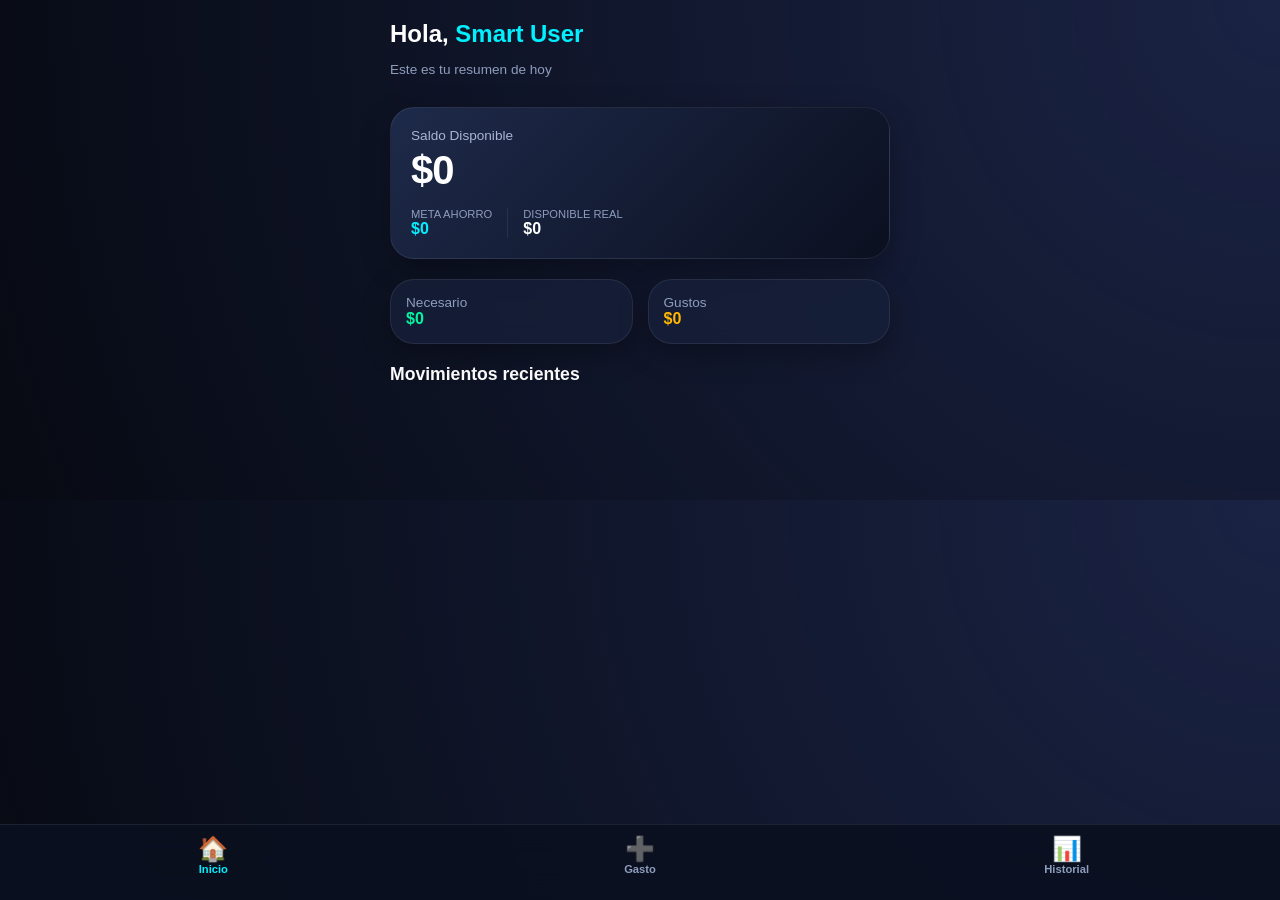
<file: index.html>
<!doctype html>
<html lang="es">
<head>
  <meta charset="utf-8" />
  <meta name="viewport" content="width=device-width, initial-scale=1, maximum-scale=1, user-scalable=0"/>
  <title>SaldoSmart</title>
  <link rel="stylesheet" href="./styles.css">
</head>
<body>

  <div class="wrap">
    <header style="margin-bottom: 30px;">
      <h2 style="margin:0; font-weight: 800;">Hola, <span style="color: var(--accent-light);">Smart User</span></h2>
      <p class="muted">Este es tu resumen de hoy</p>
    </header>

    <div class="card" style="background: linear-gradient(135deg, #1e2a4a 0%, #0b1020 100%);">
      <div class="muted" style="color: #a9b6d3;">Saldo Disponible</div>
      <div id="saldo" class="big">$0</div>
      
      <div style="display: flex; gap: 15px; margin-top: 15px;">
        <div>
          <div class="muted" style="font-size: 0.7rem;">META AHORRO</div>
          <div id="metaAhorro" style="color: var(--accent-light); font-weight: 700;">$0</div>
        </div>
        <div style="border-left: 1px solid var(--border); padding-left: 15px;">
          <div class="muted" style="font-size: 0.7rem;">DISPONIBLE REAL</div>
          <div id="disponibleReal" style="font-weight: 700;">$0</div>
        </div>
      </div>
    </div>

    <div style="display: grid; grid-template-columns: 1fr 1fr; gap: 15px; margin-bottom: 20px;">
      <div class="card" style="margin:0; padding: 15px;">
        <div class="muted">Necesario</div>
        <div id="sumNecesarios" style="color: var(--success); font-weight: 700;">$0</div>
      </div>
      <div class="card" style="margin:0; padding: 15px;">
        <div class="muted">Gustos</div>
        <div id="sumNoTanto" style="color: #ffb800; font-weight: 700;">$0</div>
      </div>
    </div>

    <h3 style="font-size: 1.1rem; margin-bottom: 15px;">Movimientos recientes</h3>
    <div id="listaGastos">
      </div>
  </div>

  <nav class="bottom-nav">
    <a href="index.html" class="nav-item active">
      <div style="font-size: 1.5rem;">🏠</div>
      Inicio
    </a>
    <a href="add.html" class="nav-item">
      <div style="font-size: 1.5rem;">➕</div>
      Gasto
    </a>
    <a href="history.html" class="nav-item">
      <div style="font-size: 1.5rem;">📊</div>
      Historial
    </a>
  </nav>

  <script>
    // Usa la misma lógica de JS que te di antes, 
    // pero actualiza el render() para crear "divs" en lugar de "tr" 
    // para que se vea mejor en móviles.
    function render() {
      const data = load();
      // ... (cálculos de saldo igual a la versión anterior) ...

      const lista = document.getElementById("listaGastos");
      lista.innerHTML = "";
      
      [...data.gastos].reverse().slice(0, 4).forEach(g => {
        lista.innerHTML += `
          <div class="card" style="padding: 12px 16px; margin-bottom: 10px; display: flex; justify-content: space-between; align-items: center;">
            <div>
              <div style="font-weight: 600; font-size: 0.9rem;">${g.concepto}</div>
              <div class="muted" style="font-size: 0.7rem;">${g.fecha}</div>
            </div>
            <div style="text-align: right;">
              <div style="font-weight: 800;">${moneyCLP(g.monto)}</div>
              <span class="tag" style="font-size: 0.5rem;">${g.tipo}</span>
            </div>
          </div>
        `;
      });
    }
  </script>
</body>
</html>
</file>
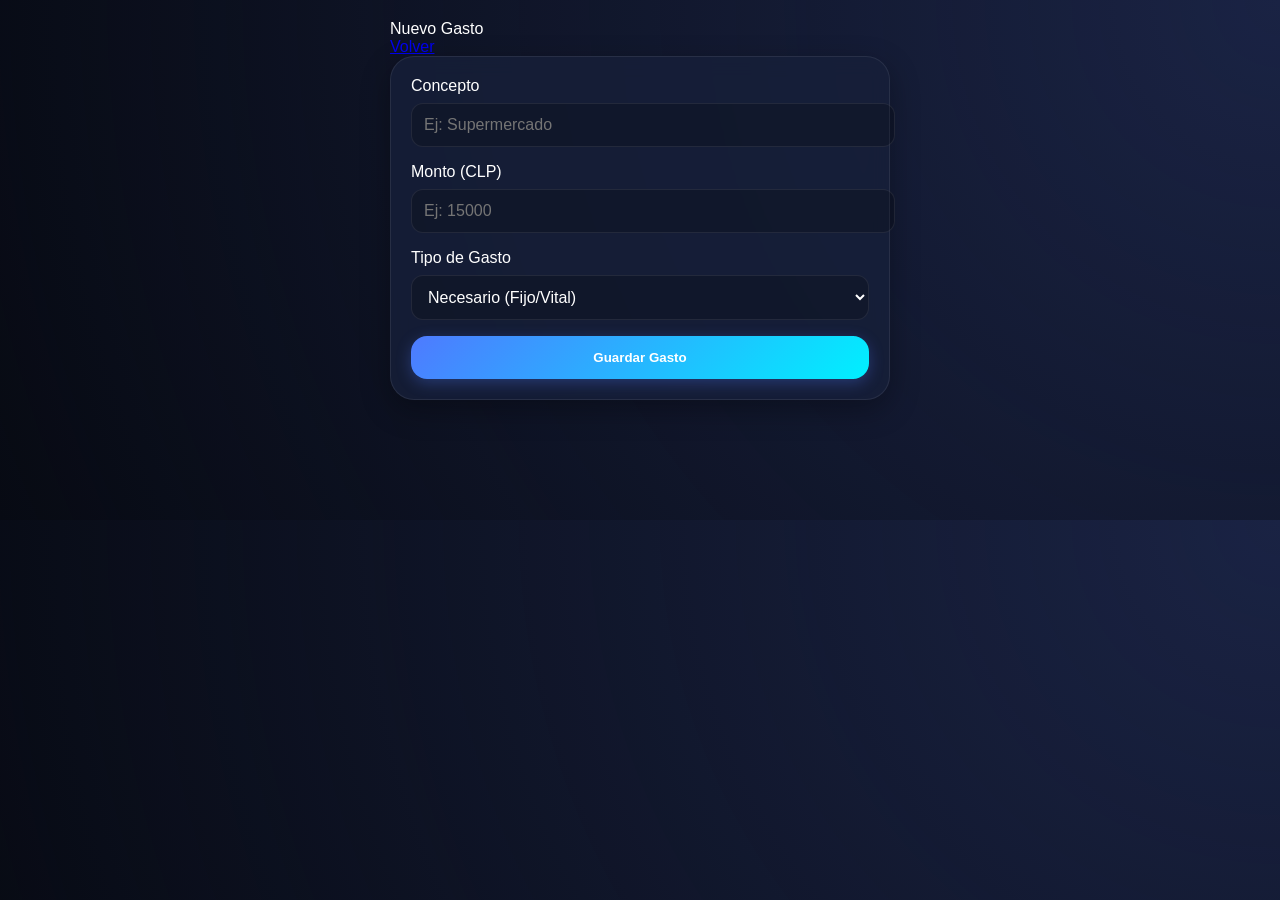
<file: add.html>
<!doctype html>
<html lang="es">
<head>
  <meta charset="utf-8" />
  <meta name="viewport" content="width=device-width, initial-scale=1" />
  <title>Agregar Gasto</title>
  <link rel="stylesheet" href="./styles.css">
</head>
<body>
  <div class="wrap">
    <div class="topbar">
      <div class="brand">
        <div class="title">Nuevo Gasto</div>
      </div>
      <div class="nav"><a href="./index.html">Volver</a></div>
    </div>

    <div class="main">
      <div class="card">
        <label>Concepto</label>
        <input id="concepto" class="input" placeholder="Ej: Supermercado">
        
        <label>Monto (CLP)</label>
        <input id="monto" type="number" class="input" placeholder="Ej: 15000">

        <label>Tipo de Gasto</label>
        <select id="tipo" class="input">
          <option value="necesario">Necesario (Fijo/Vital)</option>
          <option value="no_tanto">No tanto (Deseo/Gusto)</option>
        </select>

        <div class="actions">
          <button id="guardar" class="btn primary" style="width:100%">Guardar Gasto</button>
        </div>
      </div>
    </div>
  </div>

  <script>
    const KEY = "saldosmart_v3";
    
    document.getElementById("guardar").addEventListener("click", () => {
      const concepto = document.getElementById("concepto").value.trim();
      const monto = Number(document.getElementById("monto").value);
      const tipo = document.getElementById("tipo").value;

      if (!concepto || monto <= 0) {
        alert("Completa los datos correctamente");
        return;
      }

      const raw = localStorage.getItem(KEY);
      const data = raw ? JSON.parse(raw) : { saldoBase: 0, gastos: [] };

      data.gastos.push({
        id: Date.now(), // ID único para borrar correctamente
        fecha: new Date().toLocaleDateString('es-CL'),
        concepto,
        monto: Math.round(monto),
        tipo
      });

      localStorage.setItem(KEY, JSON.stringify(data));
      window.location.href = "./index.html";
    });
  </script>
</body>
</html>
</file>
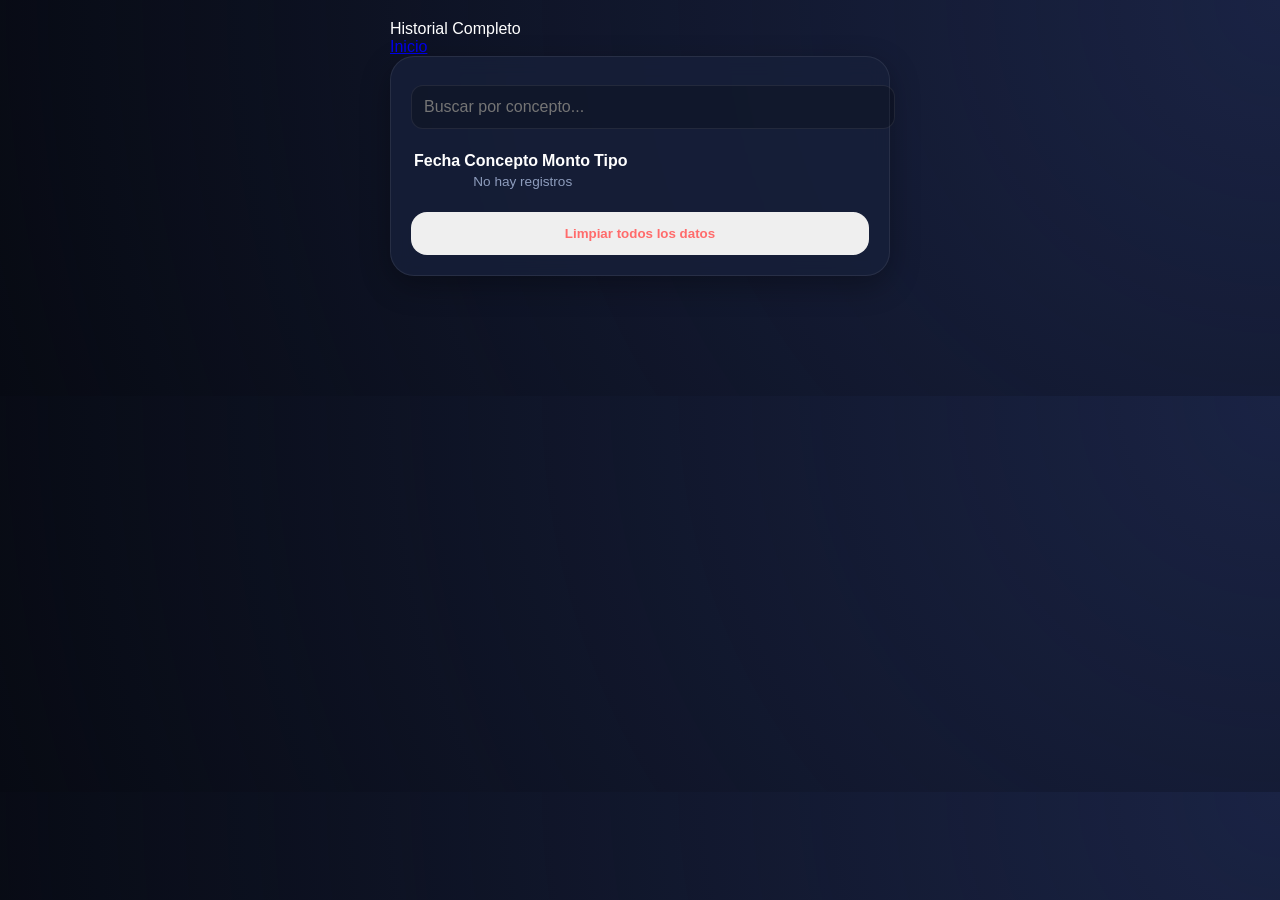
<file: history.html>
<!doctype html>
<html lang="es">
<head>
  <meta charset="utf-8" />
  <meta name="viewport" content="width=device-width, initial-scale=1" />
  <title>Historial — SaldoSmart</title>
  <link rel="stylesheet" href="./styles.css">
</head>
<body>
  <div class="wrap">
    <div class="topbar">
      <div class="brand"><div class="title">Historial Completo</div></div>
      <div class="nav"><a href="./index.html">Inicio</a></div>
    </div>

    <div class="main" style="grid-template-columns: 1fr;">
      <div class="card">
        <input id="q" class="input" placeholder="Buscar por concepto..." style="margin-bottom: 20px;">
        
        <div class="tabla-scroll" style="max-height: none;">
          <table>
            <thead>
              <tr><th>Fecha</th><th>Concepto</th><th>Monto</th><th>Tipo</th><th></th></tr>
            </thead>
            <tbody id="rows"></tbody>
          </table>
        </div>
        
        <div style="margin-top: 20px; text-align: center;">
          <button id="btnBorrarTodo" class="btn" style="color: #ff6b6b; border-color: #ff6b6b66;">Limpiar todos los datos</button>
        </div>
      </div>
    </div>
  </div>

<script>
  const KEY = "saldosmart_v3";

  function moneyCLP(n) {
    return Number(n || 0).toLocaleString("es-CL", { style: "currency", currency: "CLP", maximumFractionDigits: 0 });
  }

  function render() {
    const raw = localStorage.getItem(KEY);
    const data = raw ? JSON.parse(raw) : { saldoBase: 0, gastos: [] };
    const q = document.getElementById("q").value.toLowerCase();
    const tbody = document.getElementById("rows");
    
    tbody.innerHTML = "";
    const filtrados = data.gastos.filter(g => g.concepto.toLowerCase().includes(q)).reverse();

    if(filtrados.length === 0) {
      tbody.innerHTML = '<tr><td colspan="5" style="text-align:center" class="muted">No hay registros</td></tr>';
      return;
    }

    filtrados.forEach(g => {
      tbody.insertAdjacentHTML("beforeend", `
        <tr>
          <td style="font-size: 11px;">${g.fecha}</td>
          <td>${g.concepto}</td>
          <td>${moneyCLP(g.monto)}</td>
          <td><span class="tag">${g.tipo === 'necesario' ? 'Nec' : 'Gusto'}</span></td>
          <td><button class="delete-btn" onclick="eliminarGasto(${g.id})">✕</button></td>
        </tr>
      `);
    });
  }

  function eliminarGasto(id) {
    if(!confirm("¿Eliminar este registro?")) return;
    const data = JSON.parse(localStorage.getItem(KEY));
    data.gastos = data.gastos.filter(g => g.id !== id);
    localStorage.setItem(KEY, JSON.stringify(data));
    render();
  }

  document.getElementById("q").addEventListener("input", render);
  document.getElementById("btnBorrarTodo").addEventListener("click", () => {
    if(confirm("¿BORRAR TODO? Esto no se puede deshacer.")) {
      localStorage.removeItem(KEY);
      render();
    }
  });

  render();
</script>
</body>
</html>
</file>
<file: styles.css>
:root {
  --bg-dark: #070a13;
  --bg-card: rgba(23, 32, 58, 0.8);
  --accent: #4e7aff;
  --accent-light: #00f0ff;
  --text-main: #ffffff;
  --text-muted: #8e9dbd;
  --danger: #ff5f5f;
  --success: #00f5a0;
  --border: rgba(255, 255, 255, 0.08);
}

body {
  margin: 0;
  background-color: var(--bg-dark);
  background-image: radial-gradient(circle at top right, #1a2344, transparent);
  color: var(--text-main);
  font-family: 'Segoe UI', Roboto, Helvetica, Arial, sans-serif;
  -webkit-tap-highlight-color: transparent;
}

.wrap {
  max-width: 500px;
  margin: 0 auto;
  padding: 20px 16px 100px 16px; /* Espacio para el menú inferior */
}

/* Tarjetas Estilo App */
.card {
  background: var(--bg-card);
  backdrop-filter: blur(10px);
  border: 1px solid var(--border);
  border-radius: 24px;
  padding: 20px;
  margin-bottom: 20px;
  box-shadow: 0 10px 30px rgba(0,0,0,0.3);
}

/* Tipografía */
.muted { color: var(--text-muted); font-size: 0.85rem; font-weight: 500; }
.big { font-size: 2.5rem; font-weight: 800; letter-spacing: -1px; margin: 5px 0; }

/* Botones Modernos */
.btn {
  border-radius: 16px;
  padding: 14px 24px;
  font-weight: 700;
  border: none;
  cursor: pointer;
  transition: all 0.2s;
  width: 100%;
  display: block;
  text-align: center;
  text-decoration: none;
}

.btn.primary {
  background: linear-gradient(135deg, var(--accent), var(--accent-light));
  color: white;
  box-shadow: 0 4px 15px rgba(78, 122, 255, 0.3);
}

.btn.primary:active { transform: scale(0.97); }

/* Navegación Inferior (Tab Bar) */
.bottom-nav {
  position: fixed;
  bottom: 0;
  left: 0;
  right: 0;
  background: rgba(11, 16, 32, 0.9);
  backdrop-filter: blur(15px);
  border-top: 1px solid var(--border);
  display: grid;
  grid-template-columns: repeat(3, 1fr);
  padding: 10px 0 25px 0;
  z-index: 100;
}

.nav-item {
  text-align: center;
  color: var(--text-muted);
  text-decoration: none;
  font-size: 0.7rem;
  font-weight: 600;
}

.nav-item.active { color: var(--accent-light); }

/* Inputs Estilizados */
.input {
  background: rgba(0,0,0,0.2);
  border: 1px solid var(--border);
  border-radius: 12px;
  padding: 12px;
  color: white;
  width: 100%;
  margin: 8px 0 16px 0;
  font-size: 1rem;
}

/* Tags */
.tag {
  padding: 4px 10px;
  border-radius: 8px;
  font-size: 0.7rem;
  text-transform: uppercase;
  font-weight: 700;
  background: rgba(255,255,255,0.1);
}
</file>
